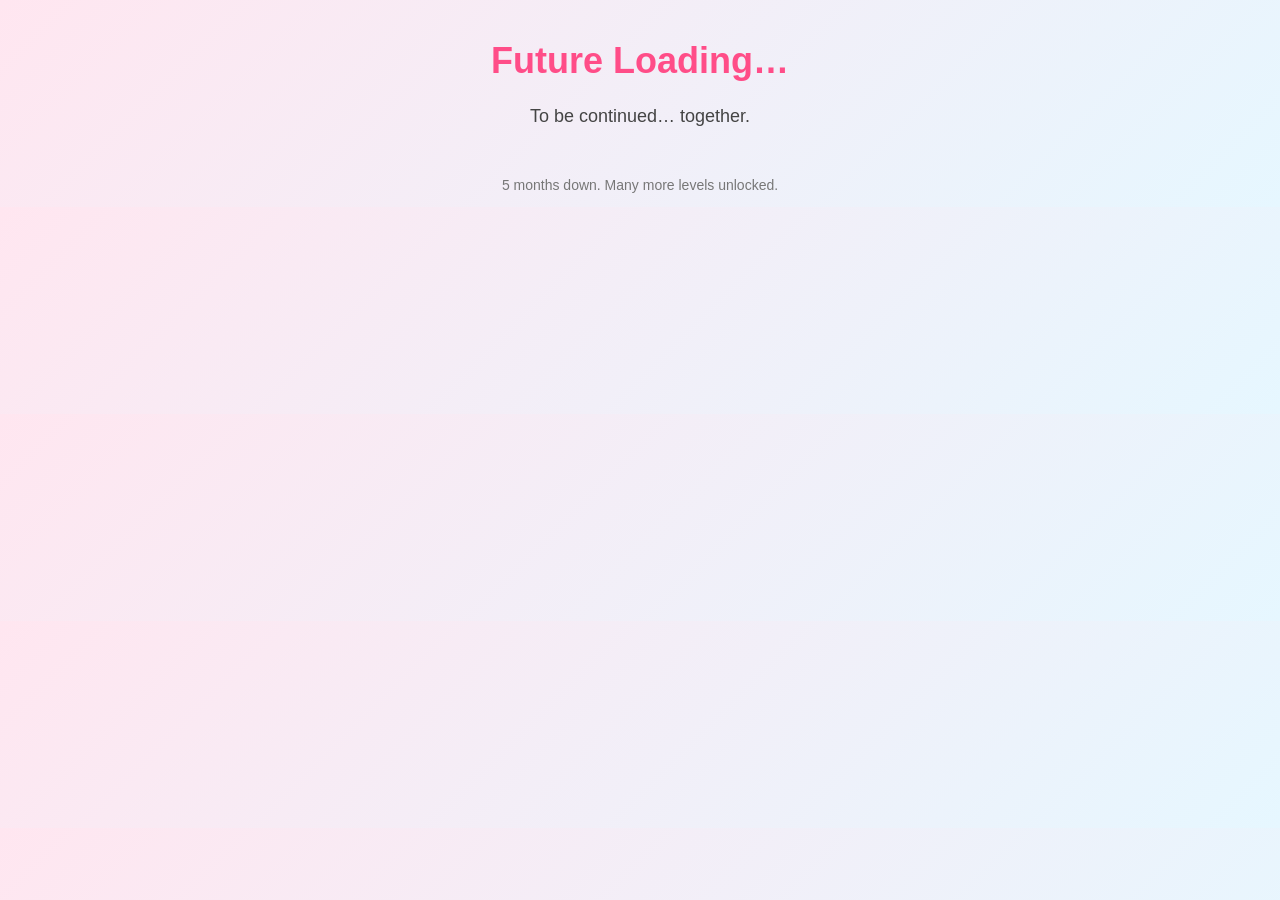
<file: final.html>
<!DOCTYPE html>
<html>
<head>
    <title>Future</title>
    <link rel="stylesheet" href="style.css">
</head>

<body class="cover-page">

    <div class="cover-container">
        <h1>Future Loading…</h1>
        <p>To be continued… together.</p>

        <br>

        <p style="font-size:14px; color:#777;">
            5 months down.  
            Many more levels unlocked.
        </p>
    </div>

</body>
</html>
</file>
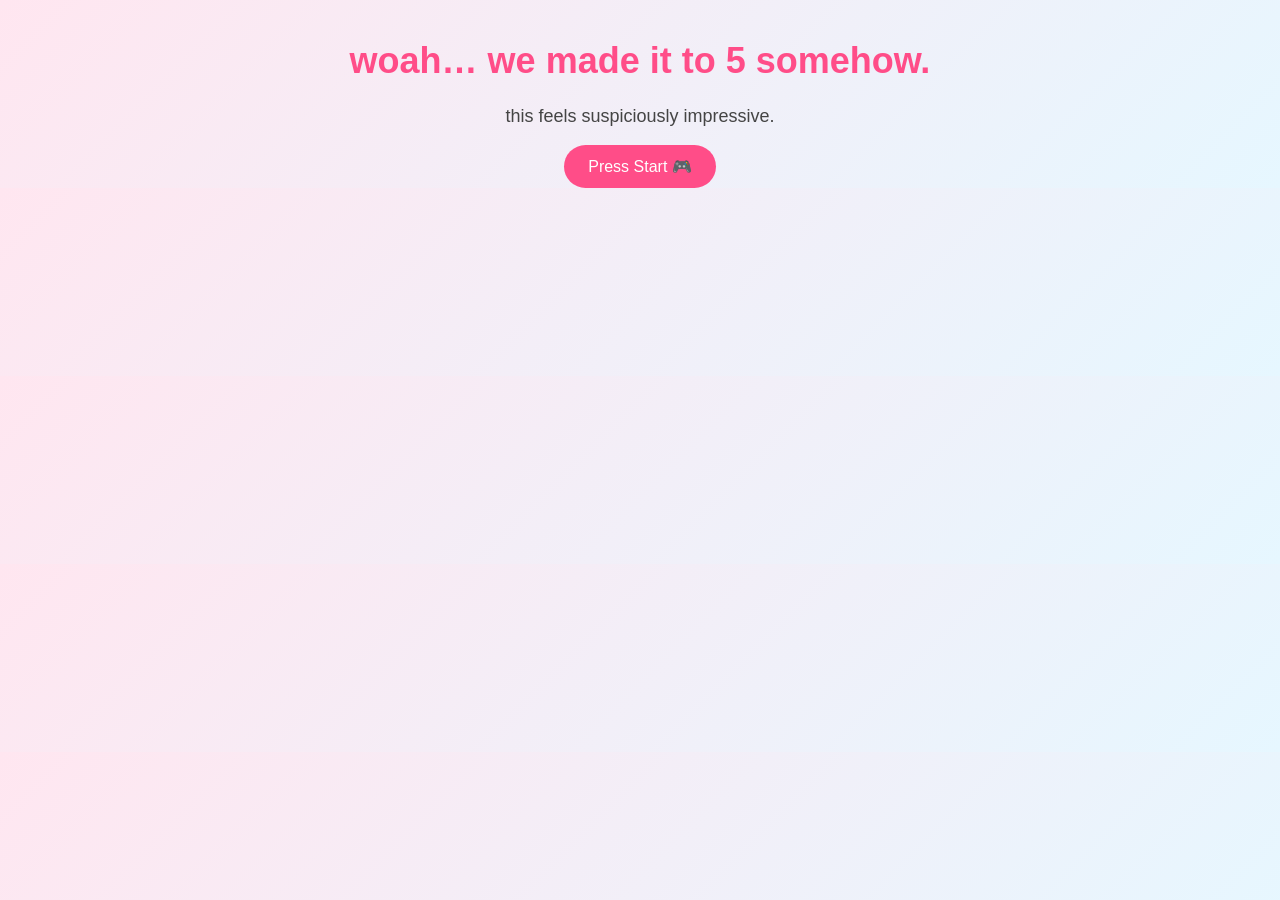
<file: home.html>
<!DOCTYPE html>
<html>
<head>
    <title>Relationship Quest</title>
    <link rel="stylesheet" href="style.css">
</head>

<body class="cover-page">

    <div class="cover-container">
        <h1 class="cover-title">woah… we made it to 5 somehow.</h1>
        <p class="cover-sub">this feels suspiciously impressive.</p>

        <a href="level1.html">
            <button class="start-btn">Press Start 🎮</button>
        </a>
    </div>

</body>
</html>
</file>
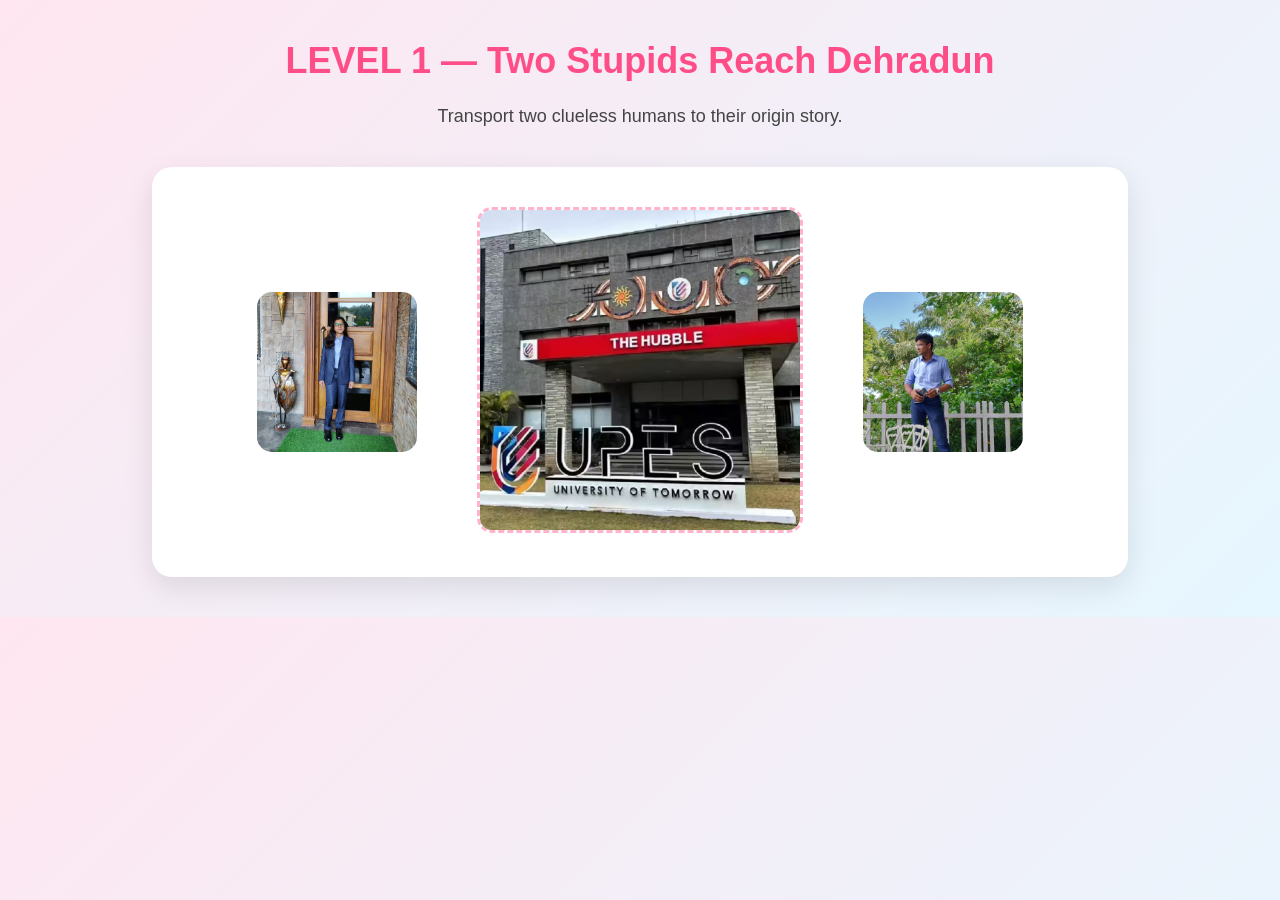
<file: level1.html>
<!DOCTYPE html>
<html>
<head>
    <title>Relationship Quest</title>
    <link rel="stylesheet" href="style.css">
</head>

<body>

<h1>LEVEL 1 — Two Stupids Reach Dehradun</h1>
<p>Transport two clueless humans to their origin story.</p>

<div class="game-area">

    <img src="you.jpg" id="you" draggable="true" class="draggable">

    <div id="college">
        <img src="college.jpg">
    </div>

    <img src="him.jpg" id="him" draggable="true" class="draggable">

</div>

<div id="result" class="hidden">
    <h2>🏆 Achievement Unlocked: The Beginning</h2>
    <img src="start.jpg">
    <br><br>
    <a href="level2.html">
        <button class="next-btn">Go to Level 2 ➜</button>
    </a>
</div>

<script src="script.js"></script>

</body>
</html>
</file>
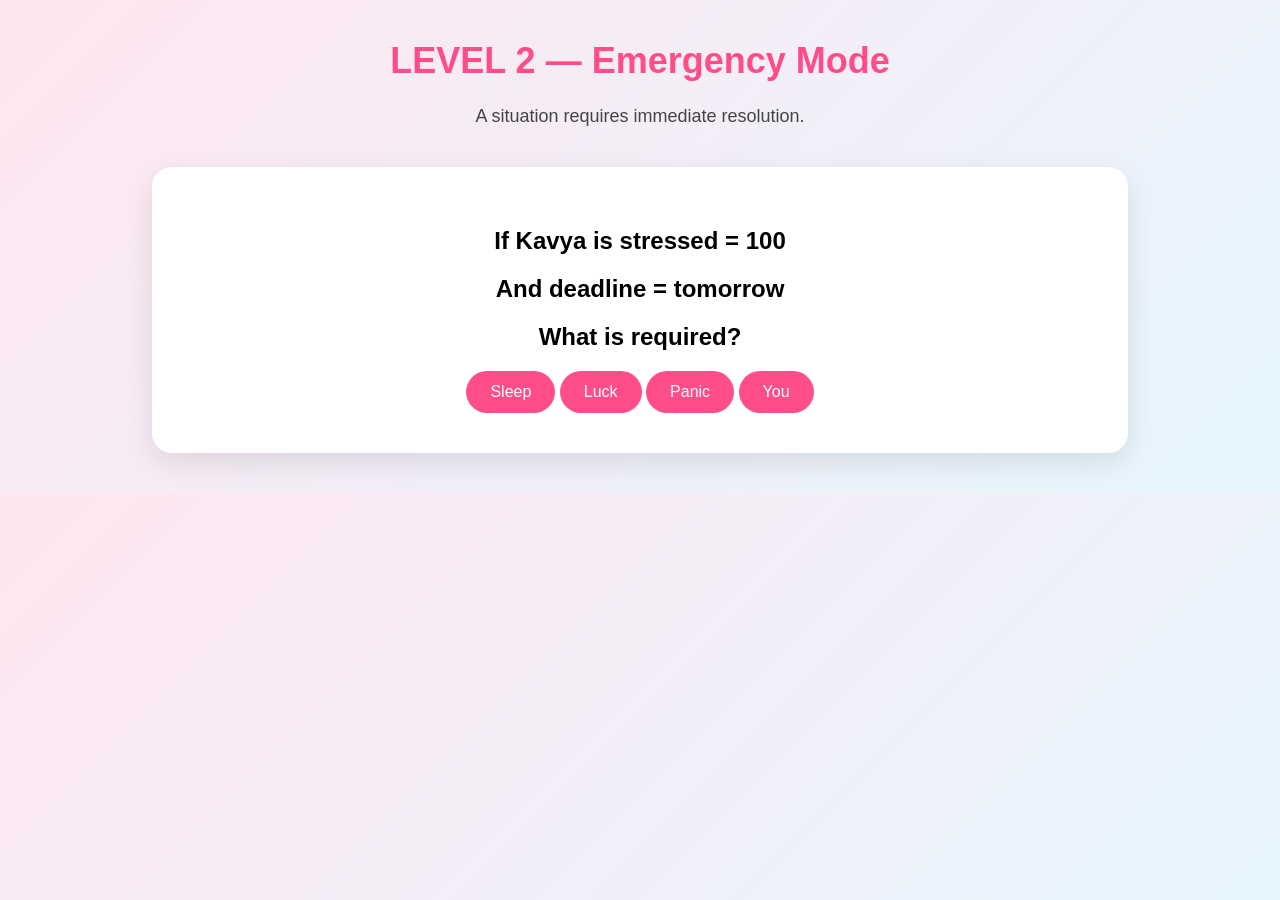
<file: level2.html>
<!DOCTYPE html>
<html>
<head>
    <title>Level 2</title>
    <link rel="stylesheet" href="style.css">
</head>

<body>

<h1>LEVEL 2 — Emergency Mode</h1>
<p>A situation requires immediate resolution.</p>

<div class="game-area">

    <div id="question1">
        <h2>If Kavya is stressed = 100</h2>
        <h2>And deadline = tomorrow</h2>
        <h2>What is required?</h2>

        <button onclick="wrongAnswer()">Sleep</button>
        <button onclick="wrongAnswer()">Luck</button>
        <button onclick="wrongAnswer()">Panic</button>
        <button onclick="correctAnswer()">You</button>
    </div>

    <div id="finalReveal" class="hidden">
        <h2>Processing solution...</h2>
        <p id="loadingText"></p>
    </div>

    <div id="achievement" class="hidden">
    <h2>🏆 Achievement Unlocked: Jury Night Hero</h2>
    <p>Who is crazy enough to carve POP all night?<br>Thanks for always showing up ❤️</p>
    <img src="pop.jpg" style="width:400px; border-radius:15px;">

    <br><br>

    <a href="level3.html">
        <button class="next-btn">Go to Level 3 ➜</button>
    </a>
</div>

</div>

<script>

function wrongAnswer() {
    alert("Try again. You’re better at this.");
}

function correctAnswer() {
    document.getElementById("question1").style.display = "none";
    document.getElementById("finalReveal").classList.remove("hidden");

    let text = document.getElementById("loadingText");

    let messages = [
        "Analyzing stress levels...",
        "Importing patience...",
        "Applying overnight effort...",
        "Solution found."
    ];

    let i = 0;

    let interval = setInterval(function() {
        if(i < messages.length){
            text.innerHTML += messages[i] + "<br>";
            i++;
        } else {
            clearInterval(interval);
            document.getElementById("finalReveal").style.display = "none";
            document.getElementById("achievement").classList.remove("hidden");
        }
    }, 800);
}

</script>

</body>
</html>
</file>
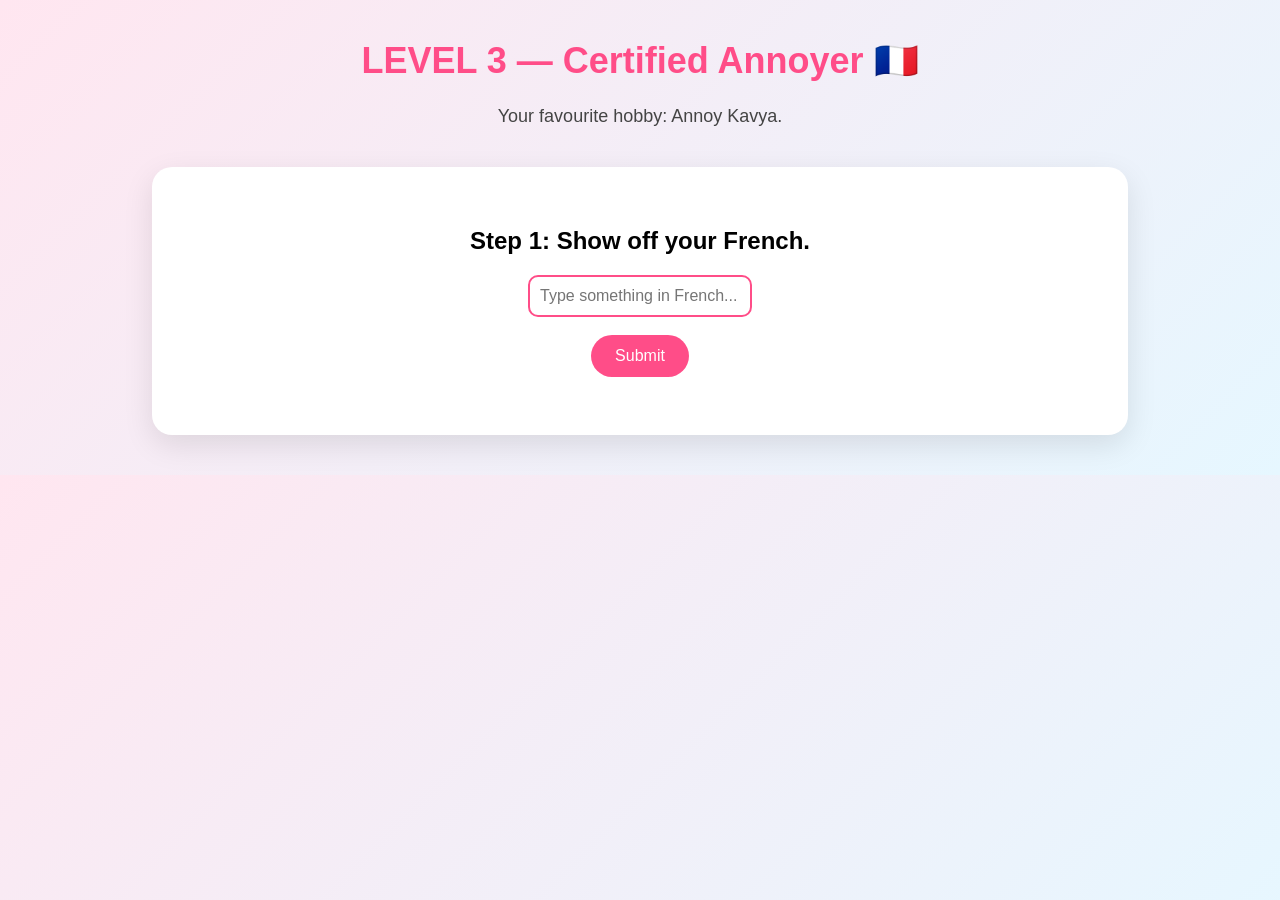
<file: level3.html>
<!DOCTYPE html>
<html>
<head>
    <title>Level 3</title>
    <link rel="stylesheet" href="style.css">
</head>

<body>

<h1>LEVEL 3 — Certified Annoyer 🇫🇷</h1>
<p>Your favourite hobby: Annoy Kavya.</p>

<div class="game-area">

    <!-- TASK 1 -->
    <div id="task1">
        <h2>Step 1: Show off your French.</h2>
        <input type="text" id="frenchInput" placeholder="Type something in French...">
        <br><br>
        <button onclick="checkFrench()">Submit</button>
        <p id="frenchMessage"></p>
    </div>

    <!-- TASK 2 -->
    <div id="task2" class="hidden">
        <h2>Step 2: Send Kavya to the gym.</h2>
        <button onclick="gymClick()">Go to Gym 🏋️‍♀️</button>

        <div class="meter">
            <div id="gymBar" class="meter-fill"></div>
        </div>
    </div>

    <!-- TASK 3 -->
    <div id="task3" class="hidden">
        <h2>Step 3: Increase Annoy Meter.</h2>
        <button onclick="annoyClick()">Tease Kavya 😈</button>

        <div class="graph">
            <div id="annoyBar" class="graph-fill"></div>
        </div>
    </div>

    <!-- FINAL REVEAL -->
    <div id="finalLevel3" class="hidden">
        <h2>🏆 Achievement Unlocked: France Menace Mode</h2>
        <p>So I’ll let you do it today.</p>

        <video width="400" controls>
            <source src="france.mp4" type="video/mp4">
        </video>

        <br><br>
        <a href="level4.html">
            <button class="next-btn">Go to Level 4 ➜</button>
        </a>
    </div>

</div>

<script>

function checkFrench() {
    let input = document.getElementById("frenchInput").value;
    if (input.length > 2) {
        document.getElementById("frenchMessage").innerHTML = "Wow. Show off. 🙄";
        document.getElementById("task1").style.display = "none";
        document.getElementById("task2").classList.remove("hidden");
    } else {
        document.getElementById("frenchMessage").innerHTML = "At least try 😒";
    }
}

let gymCounter = 0;

function gymClick() {
    gymCounter++;

    let percent = (gymCounter / 5) * 100;
    document.getElementById("gymBar").style.width = percent + "%";

    if (gymCounter >= 5) {
        document.getElementById("task2").style.display = "none";
        document.getElementById("task3").classList.remove("hidden");
    }
}

let annoyCounter = 0;

function annoyClick() {
    annoyCounter++;

    let percent = (annoyCounter / 5) * 100;
    document.getElementById("annoyBar").style.height = percent + "%";

    if (annoyCounter >= 5) {
        document.getElementById("task3").style.display = "none";
        document.getElementById("finalLevel3").classList.remove("hidden");
    }
}

</script>

</body>
</html>
</file>
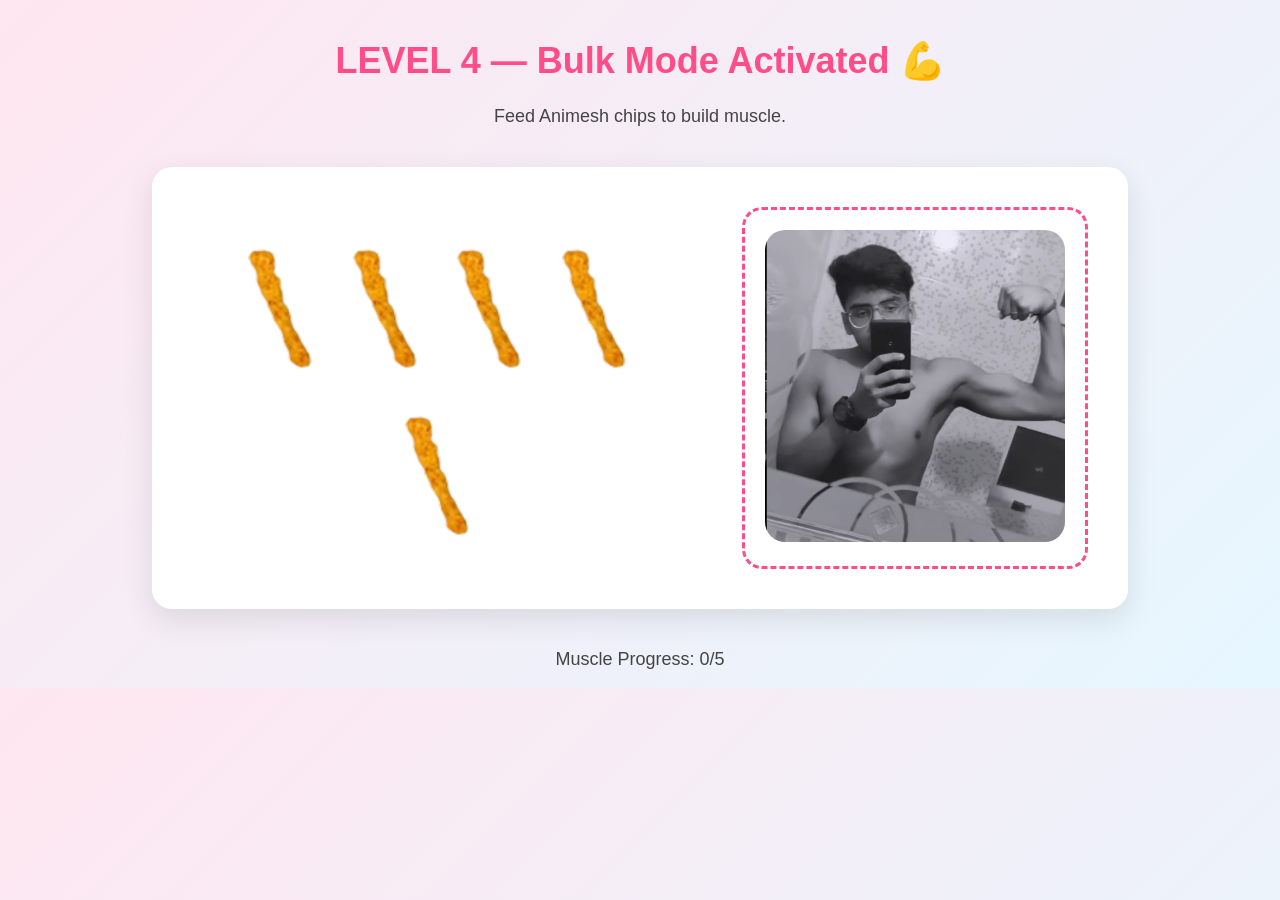
<file: level4.html>
<!DOCTYPE html>
<html>
<head>
    <title>Level 4</title>
    <link rel="stylesheet" href="style.css">
</head>

<body>

<h1>LEVEL 4 — Bulk Mode Activated 💪</h1>
<p>Feed Animesh chips to build muscle.</p>

<div class="game-area">

    <!-- LEFT SIDE: Chips -->
    <div class="chips-container">
        <img src="chips.png" id="chip1" draggable="true" class="chip">
        <img src="chips.png" id="chip2" draggable="true" class="chip">
        <img src="chips.png" id="chip3" draggable="true" class="chip">
        <img src="chips.png" id="chip4" draggable="true" class="chip">
        <img src="chips.png" id="chip5" draggable="true" class="chip">
    </div>

    <!-- RIGHT SIDE: Image -->
    <div id="animeshZone">
        <img src="thin.jpg" id="animeshImage" class="transform-img">
    </div>

</div>

<p>Muscle Progress: <span id="muscleCount">0</span>/5</p>

<div id="level4Reveal" class="hidden">
    <h2>🏆 Achievement Unlocked: From Kurkure to King</h2>

    <br>

    <img src="girlfriend_1.jpg" class="gf-image">

    <br><br>

    <a href="level5.html">
        <button class="next-btn">Go to Level 5 ➜</button>
    </a>
</div>

<script>

let muscleCounter = 0;

const chips = document.querySelectorAll(".chip");
const dropZone = document.getElementById("animeshZone");

chips.forEach(chip => {
    chip.addEventListener("dragstart", dragStart);
});

function dragStart(e) {
    e.dataTransfer.setData("id", e.target.id);
}

dropZone.addEventListener("dragover", e => {
    e.preventDefault();
});

dropZone.addEventListener("drop", e => {
    e.preventDefault();

    const id = e.dataTransfer.getData("id");
    const chip = document.getElementById(id);

    chip.style.display = "none";

    muscleCounter++;
    document.getElementById("muscleCount").innerText = muscleCounter;

    if (muscleCounter >= 5) {
        document.getElementById("animeshImage").src = "jacked.jpg";
        document.getElementById("level4Reveal").classList.remove("hidden");
    }
});

</script>

</body>
</html>
</file>
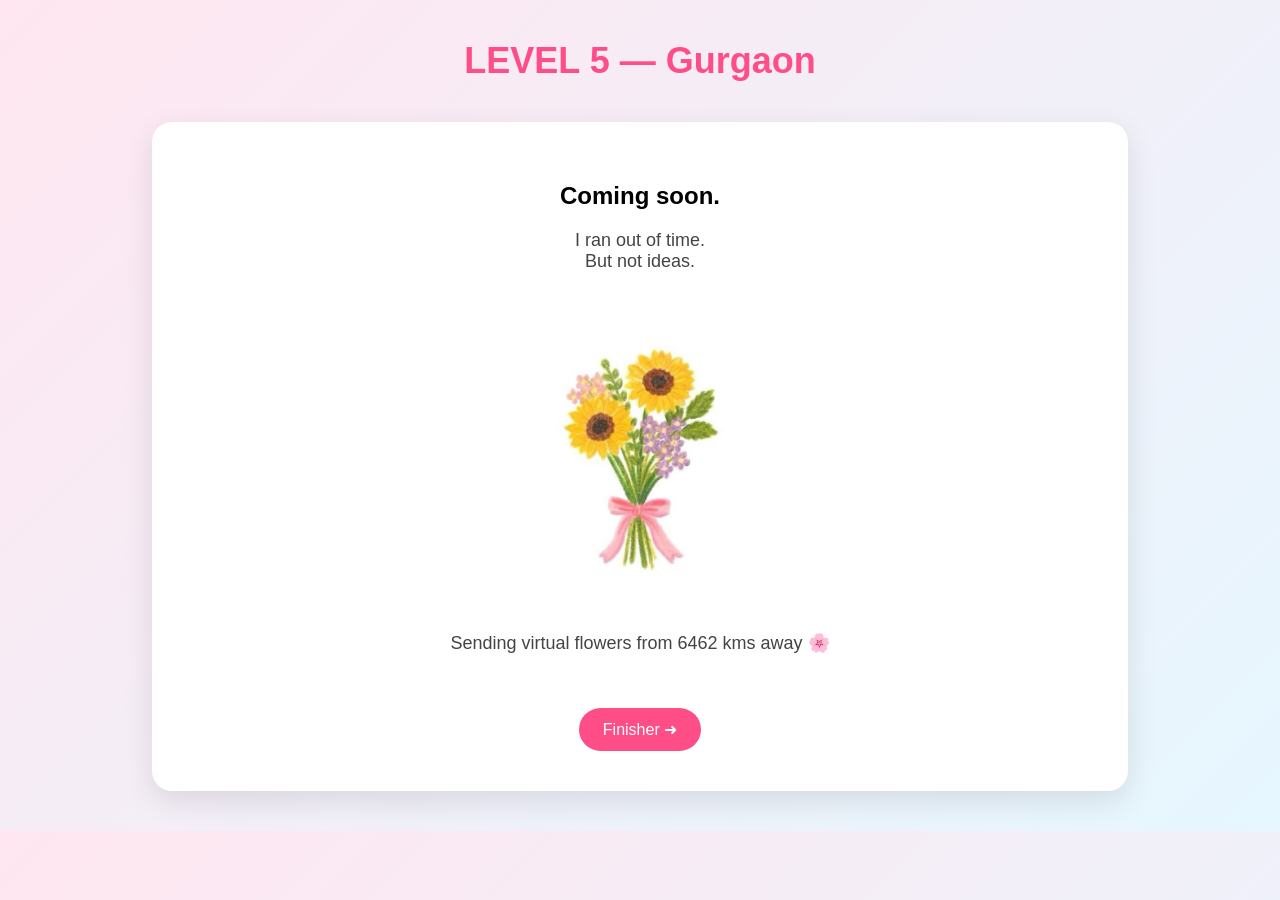
<file: level5.html>
<!DOCTYPE html>
<html>
<head>
    <title>Level 5</title>
    <link rel="stylesheet" href="style.css">
</head>

<body>

<h1>LEVEL 5 — Gurgaon</h1>

<div class="game-area">

    <div style="text-align:center;">
        <h2>Coming soon.</h2>
        <p>I ran out of time.<br>But not ideas.</p>

        <br>

        <img src="flowers.jpg" style="width:300px; border-radius:20px;">

        <p style="margin-top:20px;">
            Sending virtual flowers from 6462 kms away 🌸
        </p>

        <br><br>

        <a href="final.html">
            <button class="next-btn">Finisher ➜</button>
        </a>
    </div>

</div>

</body>
</html>
</file>
<file: style.css>
body {
    margin: 0;
    font-family: 'Segoe UI', sans-serif;
    background: linear-gradient(135deg, #ffe6f0, #e6f7ff);
    text-align: center;
}

/* Title styling */
h1 {
    margin-top: 40px;
    font-size: 36px;
    color: #ff4d88;
}

p {
    font-size: 18px;
    color: #444;
}

/* Base Game container (Level 1 & 4 layout) */
.game-area {
    background: white;
    width: 70%;
    margin: 40px auto;
    padding: 40px;
    border-radius: 20px;
    box-shadow: 0 10px 30px rgba(0,0,0,0.1);

    display: flex;
    justify-content: center;
    align-items: center;
    gap: 60px;
}

/* Hidden */
.hidden {
    display: none;
}

/* Buttons */
button,
.next-btn,
.start-btn {
    background-color: #ff4d88;
    color: white;
    padding: 12px 24px;
    border: none;
    border-radius: 25px;
    font-size: 16px;
    cursor: pointer;
    transition: 0.3s ease;
}

button:hover,
.next-btn:hover,
.start-btn:hover {
    background-color: #ff1a66;
    transform: scale(1.05);
}

/* Input */
input {
    padding: 10px;
    border-radius: 10px;
    border: 2px solid #ff4d88;
    font-size: 16px;
}

/* ---------- LEVEL 3 FIX (STACK VERTICALLY ONLY THERE) ---------- */



/* Gym progress bar */
.meter {
    width: 300px;
    height: 25px;
    background-color: #ddd;
    border-radius: 20px;
    margin: 20px auto;
    overflow: hidden;
    border: 2px solid #ff4d88;
}

.meter-fill {
    height: 100%;
    width: 0%;
    background: linear-gradient(90deg, #ff4d88, #ff99cc);
    transition: width 0.3s ease;
}

/* Annoy graph */
.graph {
    width: 50px;
    height: 160px;
    background-color: #eee;
    border-radius: 10px;
    margin: 25px auto;
    display: flex;
    align-items: flex-end;
    overflow: hidden;
    border: 2px solid #ff4d88;
}

.graph-fill {
    width: 100%;
    height: 0%;
    background: linear-gradient(180deg, #ffcc00, #ff4d88);
    transition: height 0.3s ease;
}

/* Level 4 */
.chip {
    width: 80px;
    margin: 10px;
    cursor: grab;
}

.transform-img {
    width: 300px;
    height: auto;
    border-radius: 20px;
    transition: 0.4s ease;
}

#animeshZone {
    padding: 20px;
    border: 3px dashed #ff4d88;
    border-radius: 20px;
}
/* -------- LEVEL 1 IMAGE FIX -------- */

.draggable {
    width: 160px;
    border-radius: 15px;
    cursor: grab;
    transition: transform 0.2s ease;
}

.draggable:hover {
    transform: scale(1.05);
}

#college img {
    width: 320px;
    max-width: 100%;
    height: auto;
    border-radius: 15px;
    border: 3px dashed #ffb3cc;
}
</file>
